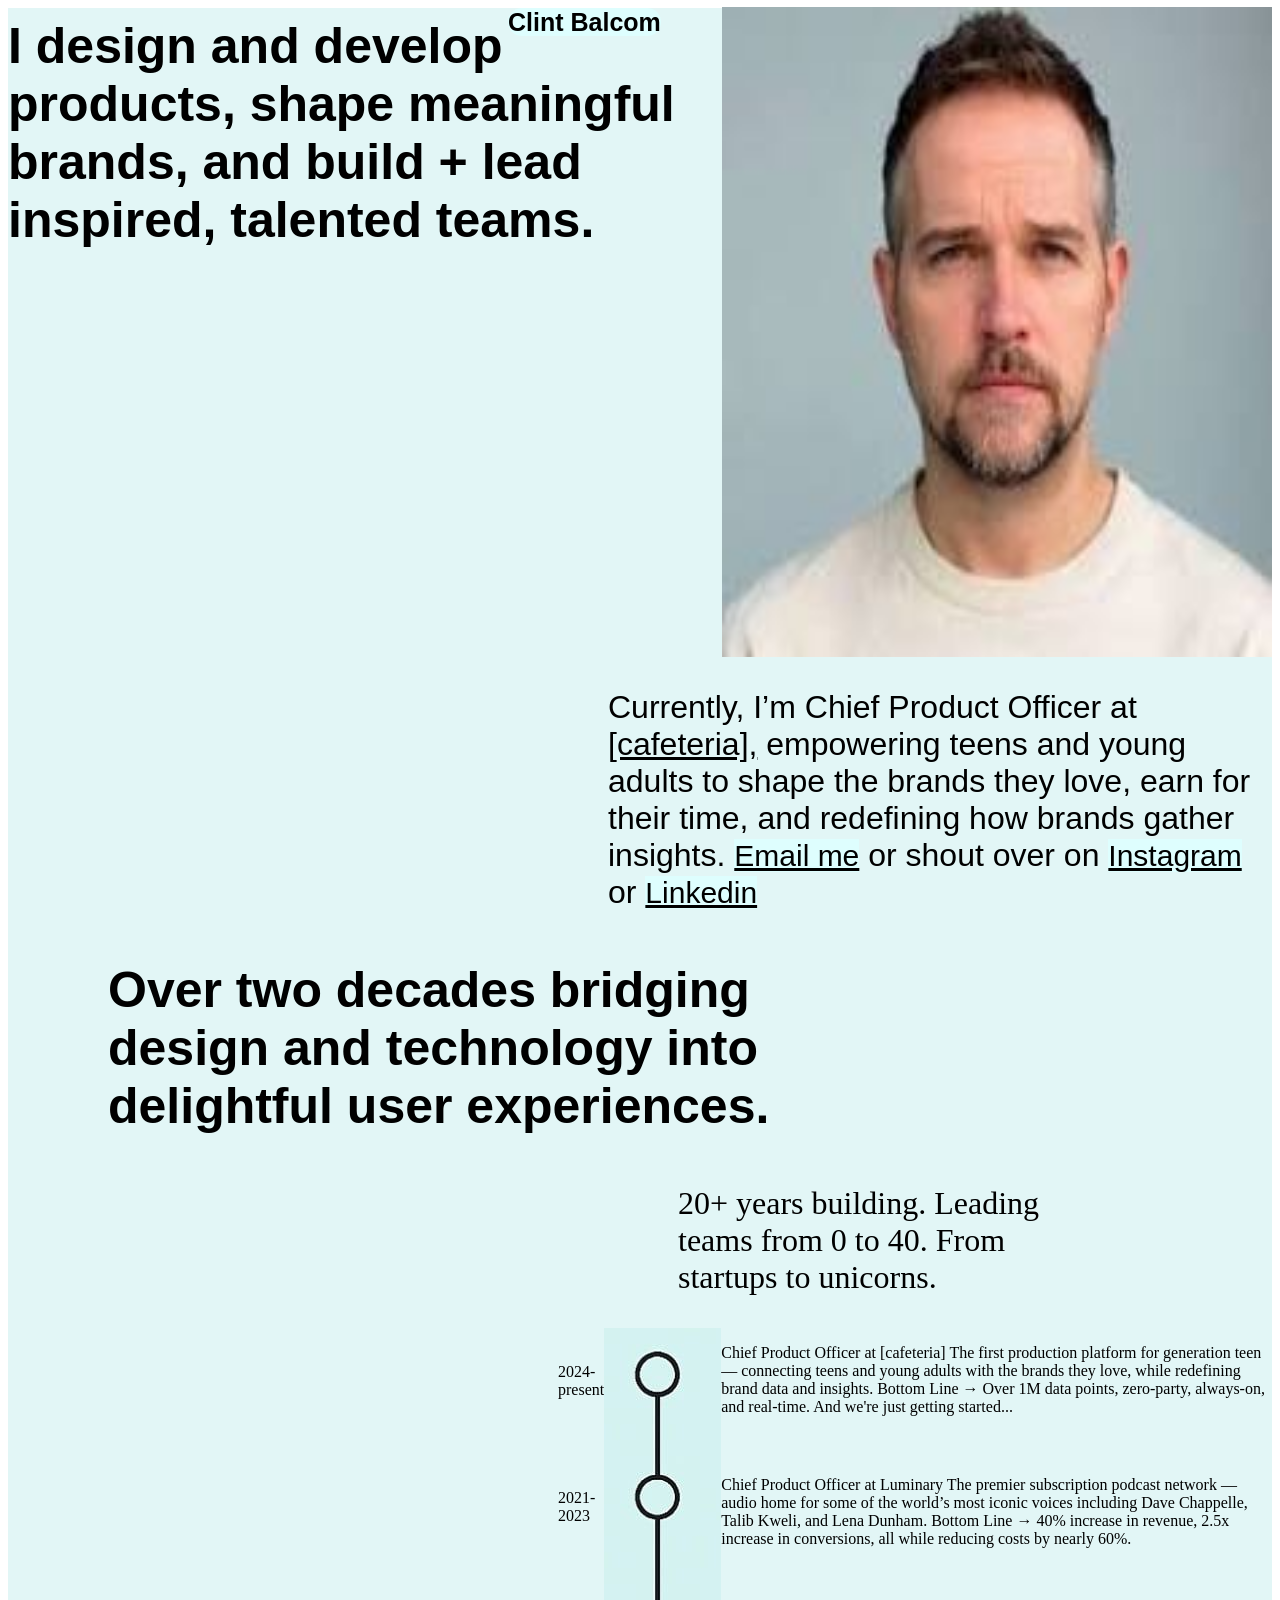
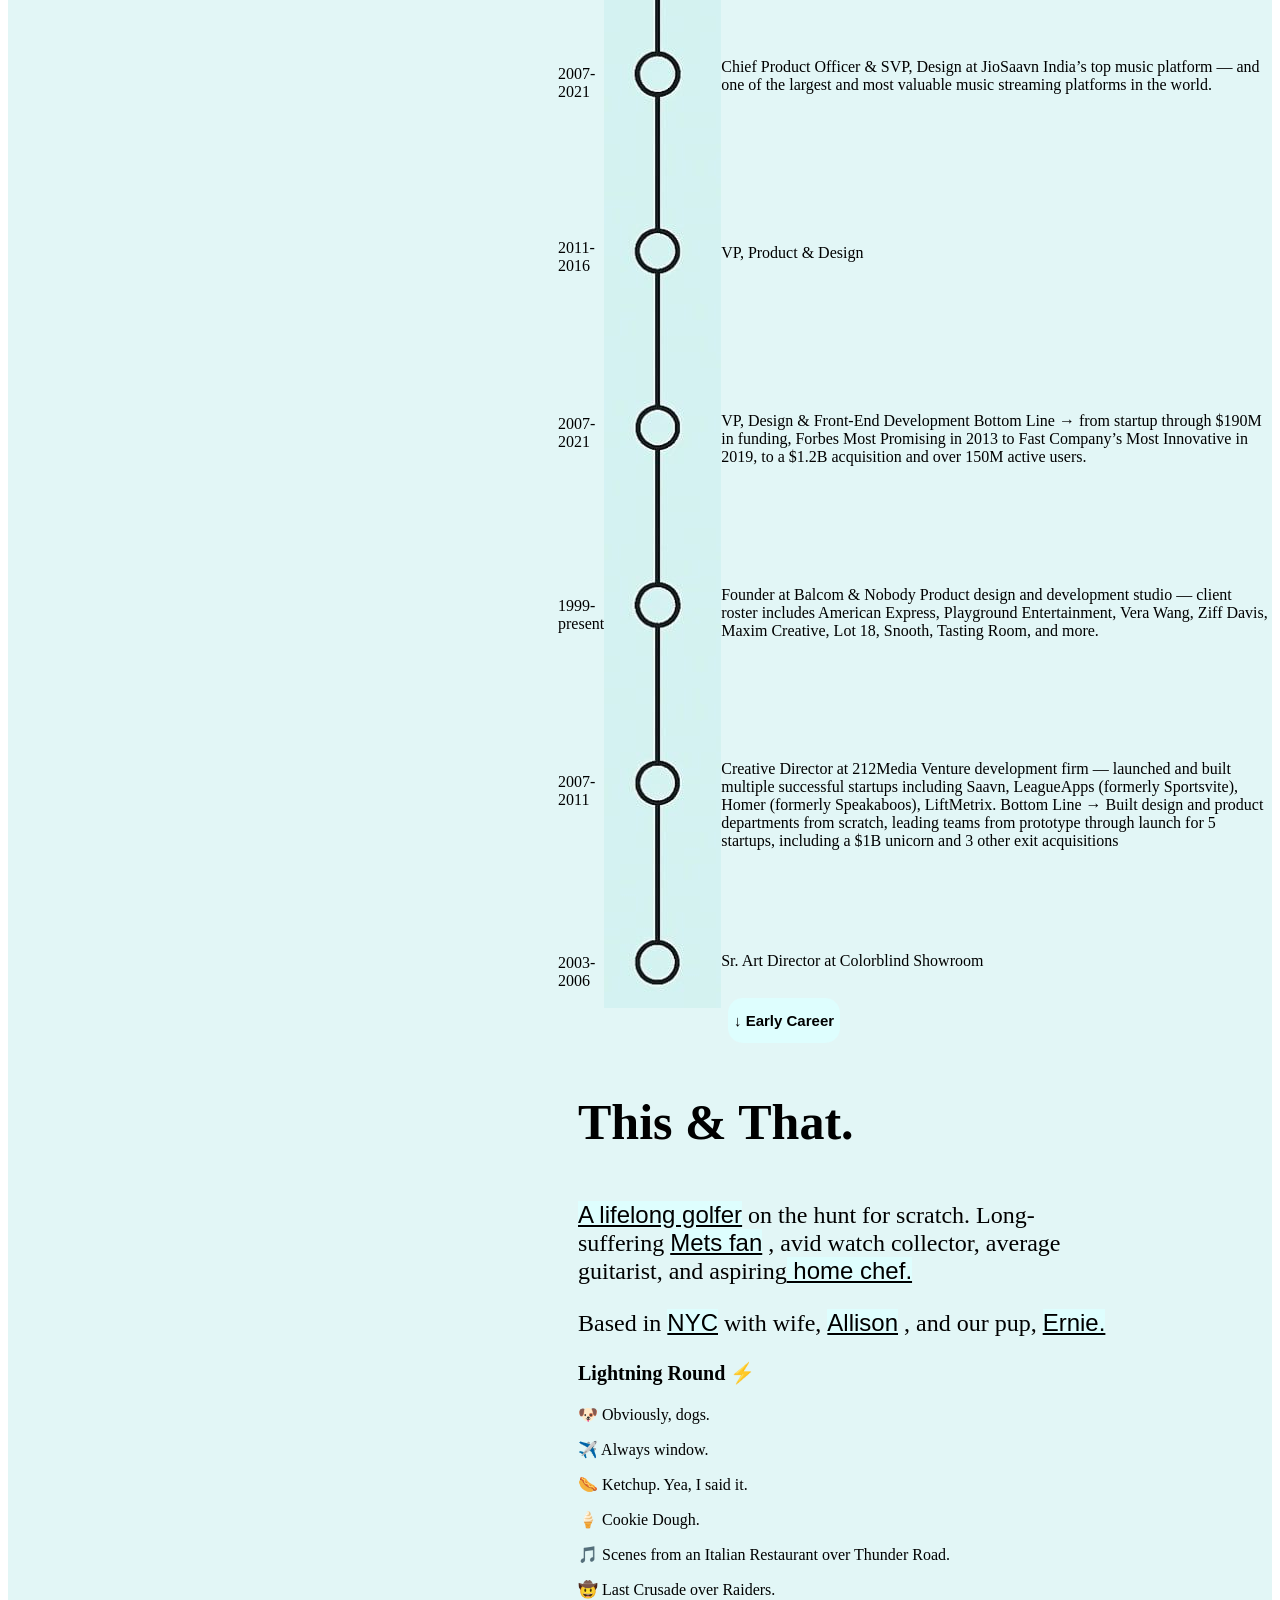
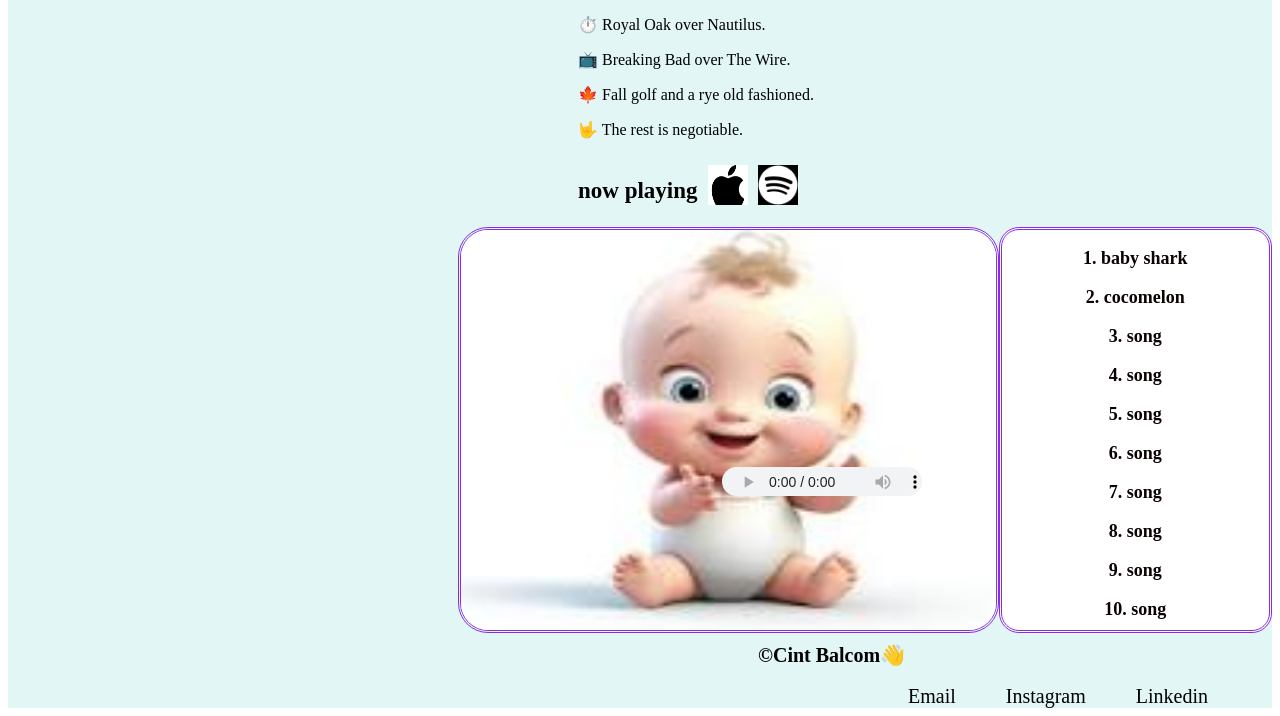
<file: clint-asset/index.html>
<!DOCTYPE html>
<html lang="en">
<head>
    <meta charset="UTF-8">
    <meta name="viewport" content="width=device-width, initial-scale=1.0">
    <link rel="stylesheet" href="./clint.css">
    <title>clint balcom product and design</title>
</head>
<body>
    <div class="clint-big-div">
        <a class="clint-button4">Clint Balcom</a>
        <div class="ddp">
<p class="p-clint1">I design and develop products, shape meaningful brands, and build + lead inspired, talented teams.</p>  
<img src="./clint.jpg" class="clint-image" alt="the pic of clint" ></div>
<div class="links-div">
<p class="p-clint2">Currently, I’m Chief Product Officer at 
    <a href="/pages/cafeteria-clint.html" class="clint-a1">[cafeteria],</a>
empowering teens and young adults to shape the brands they love, earn for their time, and redefining how brands gather insights.

<a class="clint-button1" href="/pages/clint-email.html" >Email me</a> or shout over on <a class="clint-button2" href="/pages/instagram.html">Instagram</a> or <a class="clint-button3" href="/pages/linkedin.html">Linkedin</a> </p></div>
<div>
<p class="p-clint3">Over two decades bridging design and technology into delightful user experiences.
</p></div>
<div>
    <p class="p-clint4"> 20+ years building.
Leading teams from 0 to 40.
From startups to unicorns.</p>
<div class="middle-div">
    <div class="year-div">
<p class="pclint-24">2024-present</p>
<p class="pclint-23">2021-2023</p>
<p class="pclint-07">2007-2021</p>
<p class="pclint-16">2011-2016</p>
<p class="pclint-207">2007-2021</p>
<p class="pclint-19">1999-present</p>
<p class="pclint-217">2007-2011</p>
<p class="pclint-03">2003-2006</p></div>
<div>
<img src="./line.png" alt="a line with circles" class="line-pic"></div>
<div>
<p class="p-clint5">Chief Product Officer at [cafeteria]
The first production platform for generation teen — connecting teens and young adults with the brands they love, while redefining brand data and insights.

Bottom Line → Over 1M data points, zero-party, always-on, and real-time. And we're just getting started...</p>
<p class="p-clint6">Chief Product Officer at Luminary
The premier subscription podcast network — audio home for some of the world’s most iconic voices including Dave Chappelle, Talib Kweli, and Lena Dunham.

Bottom Line → 40% increase in revenue, 2.5x increase in conversions, all while reducing costs by nearly 60%.</p>
<p class="p-clint7">Chief Product Officer & SVP, Design  at JioSaavn
India’s top music platform — and one of the largest and most valuable music streaming platforms in the world.</p>
<p class="p-clint8">VP, Product & Design</p>
<p class="p-clint9">VP, Design & Front-End Development
Bottom Line → from startup through $190M in funding, Forbes Most Promising in 2013 to Fast Company’s Most Innovative in 2019, to a $1.2B acquisition and over 150M active users.</p>
<p class="p-clint10">Founder at Balcom & Nobody
Product design and development studio — client roster includes American Express, Playground Entertainment, Vera Wang, Ziff Davis, Maxim Creative, Lot 18, Snooth, Tasting Room, and more.</p>
<p class="p-clint11">Creative Director at 212Media
Venture development firm — launched and built multiple successful startups including Saavn, LeagueApps (formerly Sportsvite), Homer (formerly Speakaboos), LiftMetrix.

Bottom Line → Built design and product departments from scratch, leading teams from prototype through launch for 5 startups, including a $1B unicorn and 3 other exit acquisitions</p>
<p class="p-clint12">Sr. Art Director at Colorblind Showroom</p>
</div>
</div>
</div>
<div>
<button class="clint-button5">↓ Early Career</button>
</div>
<div>
 <p class="pclint-14">This & That.</p>
   <p class="p-clint13">
<a class="clint-button6" href="/pages/lifelong.html">A lifelong golfer</a>
 on the hunt for scratch. Long-suffering <a class="clint-button7" href="/pages/mets.html">Mets fan</a>

, avid watch collector, average guitarist, and aspiring<a class="clint-button8" href="/pages/h-chef.html"> home chef.</a></p> 
<p class="pclint-15">
Based in <a class="clint-button9" href="/pages/nyc.html">NYC</a>
 with wife, <a class="clint-button10" href="/pages/allison.html">Allison</a>
, and our pup, <a class="clint-button11" href="/pages/ernie.html">Ernie.</a></p>
</div>
<div class="emoji-div">
<p class="pclint-30">Lightning Round ⚡️</p>
<p class="pclint-31">🐶 Obviously, dogs.</p>
<p class="pclint-32">✈️ Always window.</p>
<p class="pclint-33">🌭 Ketchup. Yea, I said it.</p>
<p class="pclint-34">🍦 Cookie Dough.</p>
<p class="pclint-35">🎵 Scenes from an Italian Restaurant over Thunder Road.</p>
<p class="pclint-36">🤠 Last Crusade over Raiders.</p>
<p class="pclint-37">⏱️ Royal Oak over Nautilus.</p>
<p class="pclint-38">📺 Breaking Bad over The Wire.</p>
<p class="pclint-39">🍁 Fall golf and a rye old fashioned.</p>
<p class="pclint-40">🤟 The rest is negotiable.</p>
</div>
<div class="div-2-logo">
<p class="pclint-41">now playing</p>
<img src="./apple.png" alt="an image of apple logo" class="apple-logo">
<img src="./spotify.png" alt="an image of spotify logo" class="spotify-logo"></div>
<div class="music-div"> 
    <img src="./baby.png" alt="picture of a baby" class="baby-pic">
    <div class="pclint-43">
    <p>1. baby shark</p>
    <p>2. cocomelon</p>
    <p>3. song</p>
    <p>4. song</p>
    <p>5. song</p>
    <p>6. song</p>
    <p>7. song</p>
    <p>8. song</p>
<p>9. song</p>
<p> 10. song</p>
</div>
    <div>
<audio src="./BabySharkCoComelon.mp3" controls class="music-1"></audio></div>
</div>
<div>
    <p class="p-balcom">©Cint Balcom👋</p>
</div>
<div class="pclint-42">
    <a href="/pages/clint-email.html" class="p-balcom-1">Email</a>
    <a href="/pages/instagram.html" class="p-balcom-1">Instagram</a>
    <a href="/pages/linkedin.html" class="p-balcom-1">Linkedin</a>
</div>


</div>  
</body>
</html>
</file>
<file: clint-asset/clint.css>
@media (width>700px){
   .clint-big-div{ background-color:rgb(226, 246, 246);}
.ddp{
    display: flex;
}
.p-clint1{
    font-size:50px;
    font-weight: bolder;
     font-family: 'Gill Sans', 'Gill Sans MT', 'Calibri', 'Trebuchet MS', sans-serif;
     margin-top: -20px;
}
.clint-image{
    height:650px; 
    width:550px;
    margin-top: -30px;
}
.links-div{ margin-left: 600px;
 font-size:xx-large;
 font-family: 'Gill Sans', 'Gill Sans MT', Calibri, 'Trebuchet MS', sans-serif;
}
.p-clint-2{ font-size:40px;
    font-weight: bolder;
     font-family: 'Gill Sans', 'Gill Sans MT', Calibri, 'Trebuchet MS', sans-serif;
      margin-left: 400px;
}
.clint-a1{
    color: black;
}
.clint-button1{
    color:black; margin-top: 20px;
     background-color: rgb(222, 254, 254); 
    border-color: rgb(13, 20, 20); font-size:30px; 
font-family: 'Gill Sans', 'Gill Sans MT',      Calibri, 'Trebuchet MS', sans-serif; 
    border-style:none; 
    text-decoration:underline;
}
.clint-button2{
    color:black;
     background-color: rgb(222, 254, 254);
      border-color: rgb(13, 20, 20); 
      font-size:30px;
       font-family: 'Gill Sans', 'Gill Sans MT', Calibri, 'Trebuchet MS', sans-serif;
     border-style: none;
     text-decoration: underline;
}
.clint-button3{
    color:black; 
    background-color: rgb(222, 254, 254);
     border-color: rgb(13, 20, 20); 
     font-size:30px;
      font-family: 'Gill Sans', 'Gill Sans MT', Calibri, 'Trebuchet MS', sans-serif;
      border-style:none; text-decoration:underline;
}
.p-clint3{
    font-size:50px; 
     font-weight: bolder; 
     font-family: 'Gill Sans', 'Gill Sans MT', Calibri, 'Trebuchet MS', sans-serif; 
     margin-left: 100px; margin-right: 500px;
}
.p-clint4{
    font-size: xx-large; 
    margin-left: 670px;
     margin-right: 200px;
}
.clint-button4{
    margin-left: 500px;
    color:black; 
    background-color: rgb(222, 254, 254);
     border-color: rgb(13, 20, 20); 
     font-size:25px;
      font-family: 'Gill Sans', 'Gill Sans MT', Calibri, 'Trebuchet MS', sans-serif;
      height: 60px;
      border-radius: 15px;
      border-style:none;
      margin-top: 10px;
      font-weight: bold;
      position: absolute; 
      position: sticky; 
      top: 0%; bottom: 100%;

}
.middle-div{ display: flex; margin-left: 550px;
}
.year-div{
}
.pclint-24{
    margin-top: 35px;
}
.pclint-23{
margin-top: 90px;
}
.pclint-07{
    margin-top: 140px;
}
.pclint-16{
    margin-top: 138px;
}
.pclint-207{
    margin-top: 140px;
}
.pclint-19{
    margin-top: 146px;
}
.pclint-03{
    margin-top: 145px;
}
.pclint-217{
    margin-top: 140px;
}
.p-clint6{
    margin-top: 60px;
}
.p-clint7{
    margin-top: 110px;
}
.p-clint8{
    margin-top: 150px;
}
.p-clint9{
    margin-top: 150px;
}
.p-clint10{
    margin-top: 120px;
}
.p-clint11{
    margin-top: 120px;
}
.p-clint12{
    margin-top: 102px;
}
.clint-button5{
    margin-left: 720px;
    color:black; 
    background-color: rgb(222, 254, 254);
     border-color: rgb(222, 254, 254); 
     font-size:15px;
      font-family: 'Gill Sans', 'Gill Sans MT', 'Calibri', 'Trebuchet MS', sans-serif;
      border-style:hidden;
      font-weight: bold;
      border-radius: 15px;
      height: 45px;
      margin-top: -90px;
 }
 .p-clint13{
    font-size: x-large; 
    margin-left: 570px;
     margin-right: 200px;
 }
 .clint-button6{
     color:black; 
    background-color: rgb(222, 254, 254);
     border-color: rgb(13, 20, 20); 
     font-size:30px;
      font-family: 'Gill Sans', 'Gill Sans MT', Calibri, 'Trebuchet MS', sans-serif;
      border-style:none; text-decoration:underline;
}
.clint-button6{
    font-size: x-large;
}
.clint-button7{
     color:black; 
    background-color: rgb(222, 254, 254);
     border-color: rgb(13, 20, 20); 
     font-size:x-large;
      font-family: 'Gill Sans', 'Gill Sans MT', Calibri, 'Trebuchet MS', sans-serif;
      border-style:none; text-decoration:underline;
}
.clint-button8{
     color:black; 
    background-color: rgb(222, 254, 254);
     border-color: rgb(13, 20, 20); 
     font-size:x-large;
      font-family: 'Gill Sans', 'Gill Sans MT', Calibri, 'Trebuchet MS', sans-serif;
      border-style:none; text-decoration:underline;
}
.clint-button9{
     color:black; 
    background-color: rgb(222, 254, 254);
     border-color: rgb(13, 20, 20); 
     font-size:x-large;
      font-family: 'Gill Sans', 'Gill Sans MT', Calibri, 'Trebuchet MS', sans-serif;
      border-style:none; text-decoration:underline;
}
.clint-button10{
     color:black; 
    background-color: rgb(222, 254, 254);
     border-color: rgb(13, 20, 20); 
     font-size:x-large;
      font-family: 'Gill Sans', 'Gill Sans MT', Calibri, 'Trebuchet MS', sans-serif;
      border-style:none; text-decoration:underline;
}
.clint-button11{
     color:black; 
    background-color: rgb(222, 254, 254);
     border-color: rgb(13, 20, 20); 
     font-size:x-large;
      font-family: 'Gill Sans', 'Gill Sans MT', Calibri, 'Trebuchet MS', sans-serif;
      border-style:none; text-decoration:underline;
}
.pclint-14{
    font-size: 50px; font-weight: bolder; margin-left: 570px;
}
.pclint-15{
    margin-left: 570px;
    font-size: x-large;
}
.emoji-div{
    margin-left: 570px;
}
 .pclint-30{
    font-size: 20px;
    font-weight: bold;
 }
 .pclint-41{
    font-size: 23px;
font-weight:bold; 
margin-left: 570px;
}
.div-2-logo{
    display: flex;
    gap: 10px;
}
.spotify-logo{
    width: 40px;
    height: 40px;
    margin-top: 10px;
}
.apple-logo{
     width: 40px;
    height: 40px;
    margin-top: 10px;
}
.music-1{
    margin-left:-550px;
    margin-top: 240px;
    width: 200px;
    height: 29px;
}
.baby-pic{
    margin-left: 450px;
    width: 1000px;
    border-radius: 30px;
    border-style:double;
    border-color:blueviolet;
    height: 400px;
}
.pclint-42{
    display: flex;
    gap: 50px;
   margin-left: 900px;
   color:black; margin-top: 20px; 
    border-color: rgb(13, 20, 20); font-size:20px; 
font-family: 'Gill Sans', 'Gill Sans MT',      Calibri, 'Trebuchet MS', sans-serif; 
    border-style:none;
}
.pclint-43{
    font-size: large;
    font-weight: bold;
    background-color: white;
    color:rgb(10, 1, 1);
    border-radius: 20px;
    width: 500px;
    height: 400px;
    border-style:double;
    border-color:blueviolet;
    text-align:center;
    scroll-behavior: smooth;
}
.music-div{
    display: flex;
    }
.p-balcom{
    font-size: 20px;
    font-weight: bold;
margin-left: 750px;
margin-top: 10px;
font-family:'Times New Roman', Times, serif;
}
.p-balcom-1{
    color: black;
    margin-top: -2px;
    text-decoration: none;
    font-family:'Times New Roman', Times, serif;
}
}
@media(width<700px){
    .clint-big-div{
        background-color:rgb(226, 246, 246);

    }
.ddp{
    display: flex;
}
.p-clint1{
    font-size:26.5px;
    font-weight: bold;
     font-family: 'Gill Sans', 'Gill Sans MT', 'Calibri', 'Trebuchet MS', sans-serif;
}
.clint-image{
    height:250px; 
    width:250px;}
.links-div{ margin-left: 200px;
 font-size:x-large;
 font-family: 'Gill Sans', 'Gill Sans MT', Calibri, 'Trebuchet MS', sans-serif;
}
.p-clint-2{ font-size:15px;
    font-weight: bold;
     font-family: 'Gill Sans', 'Gill Sans MT', Calibri, 'Trebuchet MS', sans-serif;
      margin-left: 200px;
} 
.clint-a1{
    color: black;
}
.clint-button1{
    color:black; margin-top: 10px;
     background-color: rgb(222, 254, 254); 
    border-color: rgb(13, 20, 20); font-size:23px; 
font-family: 'Gill Sans', 'Gill Sans MT',      Calibri, 'Trebuchet MS', sans-serif; 
    border-style:none; 
    text-decoration:underline;
}
.clint-button2{
    color:black;
     background-color: rgb(222, 254, 254);
      border-color: rgb(13, 20, 20); 
      font-size:23px;
       font-family: 'Gill Sans', 'Gill Sans MT', Calibri, 'Trebuchet MS', sans-serif;
     border-style: none;
     text-decoration: underline;

}
.clint-button3{
    color:black; 
    background-color: rgb(222, 254, 254);
     border-color: rgb(13, 20, 20); 
     font-size:23px;
      font-family: 'Gill Sans', 'Gill Sans MT', Calibri, 'Trebuchet MS', sans-serif;
      border-style:none; text-decoration:underline;
}.p-clint3{
    font-size:23px; 
     font-weight: bolder; 
     font-family: 'Gill Sans', 'Gill Sans MT', Calibri, 'Trebuchet MS', sans-serif; 
     margin-left:50px; margin-right: 200px;
}
.p-clint4{
    font-size: large; 
    margin-left: 202px;
     margin-right: 50px;
}
.clint-button4{
    margin-left: 200px;
    color:black; 
    background-color: rgb(222, 254, 254);
     border-color: rgb(13, 20, 20); 
     font-size:23px;
      font-family: 'Gill Sans', 'Gill Sans MT', Calibri, 'Trebuchet MS', sans-serif;
      border-style:none;
      margin-top: 60px;
      font-weight: bold;
      position: absolute; 
      position: sticky; 
      top: 0%; bottom: 100%;
}
.middle-div{ display: flex; margin-left: 20px;
}
.pclint-23{
margin-top: 60px;
}
.pclint-07{
    margin-top: 97px;
}
.pclint-16{
    margin-top: 102px;
    font-size: -5px;
}
.pclint-207{
    margin-top: 100px;
}
.pclint-19{
    margin-top: 102px;
}
.pclint-03{
    margin-top: 102px;
}
.pclint-211{
    margin-top: 97px;
}
.p-clint6{
    margin-top: 7px;
}
.p-clint7{
    margin-top: 40px;
}
.p-clint8{
    margin-top: 90px;
}
.p-clint9{
    margin-top: 100px;
}
.p-clint10{
    margin-top: 60px;
}
.p-clint11{
    margin-top: 50px;
}
.p-clint12{
    margin-top: 65px;
}
.line-pic{
    width: 90px;
}
.pclint-24{
    margin-top: 26px;
}
.clint-button5{
    margin-left: 130px;
    color:black; 
    background-color: rgb(222, 254, 254);
     border-color: rgb(222, 254, 254); 
     font-size:14px;
      font-family: 'Gill Sans', 'Gill Sans MT', 'Calibri', 'Trebuchet MS', sans-serif;
      border-style:groove;
      font-weight: bold;
      border-radius: 5px;
      border-width: 10px;
      margin-top: -5px;
 }
 .p-clint13{
    font-size: 23px; 
    margin-left: 170px;
     margin-right: 50px;
 }
 .clint-button6{
     color:black; 
    background-color: rgb(222, 254, 254);
     border-color: rgb(13, 20, 20); 
     font-size:23px;
      font-family: 'Gill Sans', 'Gill Sans MT', Calibri, 'Trebuchet MS', sans-serif;
      border-style:none; text-decoration:underline;
}
.clint-button6{
    font-size: x-large;
    
}
.clint-button7{
     color:black; 
    background-color: rgb(222, 254, 254);
     border-color: rgb(13, 20, 20); 
     font-size:23px;
      font-family: 'Gill Sans', 'Gill Sans MT', Calibri, 'Trebuchet MS', sans-serif;
      border-style:none; text-decoration:underline;
}
.clint-button8{
     color:black; 
    background-color: rgb(222, 254, 254);
     border-color: rgb(13, 20, 20); 
     font-size:23px;
      font-family: 'Gill Sans', 'Gill Sans MT', Calibri, 'Trebuchet MS', sans-serif;
      border-style:none; text-decoration:underline;
}
.clint-button9{
     color:black; 
    background-color: rgb(222, 254, 254);
     border-color: rgb(13, 20, 20); 
     font-size:23px;
      font-family: 'Gill Sans', 'Gill Sans MT', Calibri, 'Trebuchet MS', sans-serif;
      border-style:none; text-decoration:underline;
}
.clint-button10{
     color:black; 
    background-color: rgb(222, 254, 254);
     border-color: rgb(13, 20, 20); 
     font-size:23px;
      font-family: 'Gill Sans', 'Gill Sans MT', Calibri, 'Trebuchet MS', sans-serif;
      border-style:none; text-decoration:underline;
}
.clint-button11{
     color:black; 
    background-color: rgb(222, 254, 254);
     border-color: rgb(13, 20, 20); 
     font-size:23px;
      font-family: 'Gill Sans', 'Gill Sans MT', Calibri, 'Trebuchet MS', sans-serif;
      border-style:none; text-decoration:underline;
}
.pclint-14{
    font-size: 27px; font-weight: bolder; margin-left: 200px;
}
.pclint-15{
    margin-left: 169px;
    font-size: 23px;
    
}
.emoji-div{
    margin-left: 175px;
}
 .pclint-30{
    font-size: 22px;
    font-weight: bold;
 }
 .pclint-41{
    font-size: 23px;
font-weight:bold; 
margin-left: 200px;
}
.div-2-logo{
    display: flex;
    gap: 6px;
}
.spotify-logo{
    width: 30px;
    height: 30px;
    margin-top: 15px;
}
.apple-logo{
     width: 30px;
    height: 30px;
    margin-top: 15px;
}
.music-1{
    margin-left:-320px;
    margin-top: 180px;
    width: 180px;
    height: 25px;
}
.baby-pic{
    margin-left: 150px;
    width: 300px;
    border-radius: 30px;
    border-style:double;
    border-color:blueviolet;
    height: 270px;
}
.pclint-42{
    display: flex;
    gap: 50px;
   margin-left: 300px;
}
.pclint-43{
    font-size: 12px;
    font-weight: bold;
    background-color: rgb(123, 14, 14);
    color:white;
    border-radius: 10px;
    width: 130px;
    height: 270px;
    
}
.music-div{
    display: flex;
    }
}
</file>
